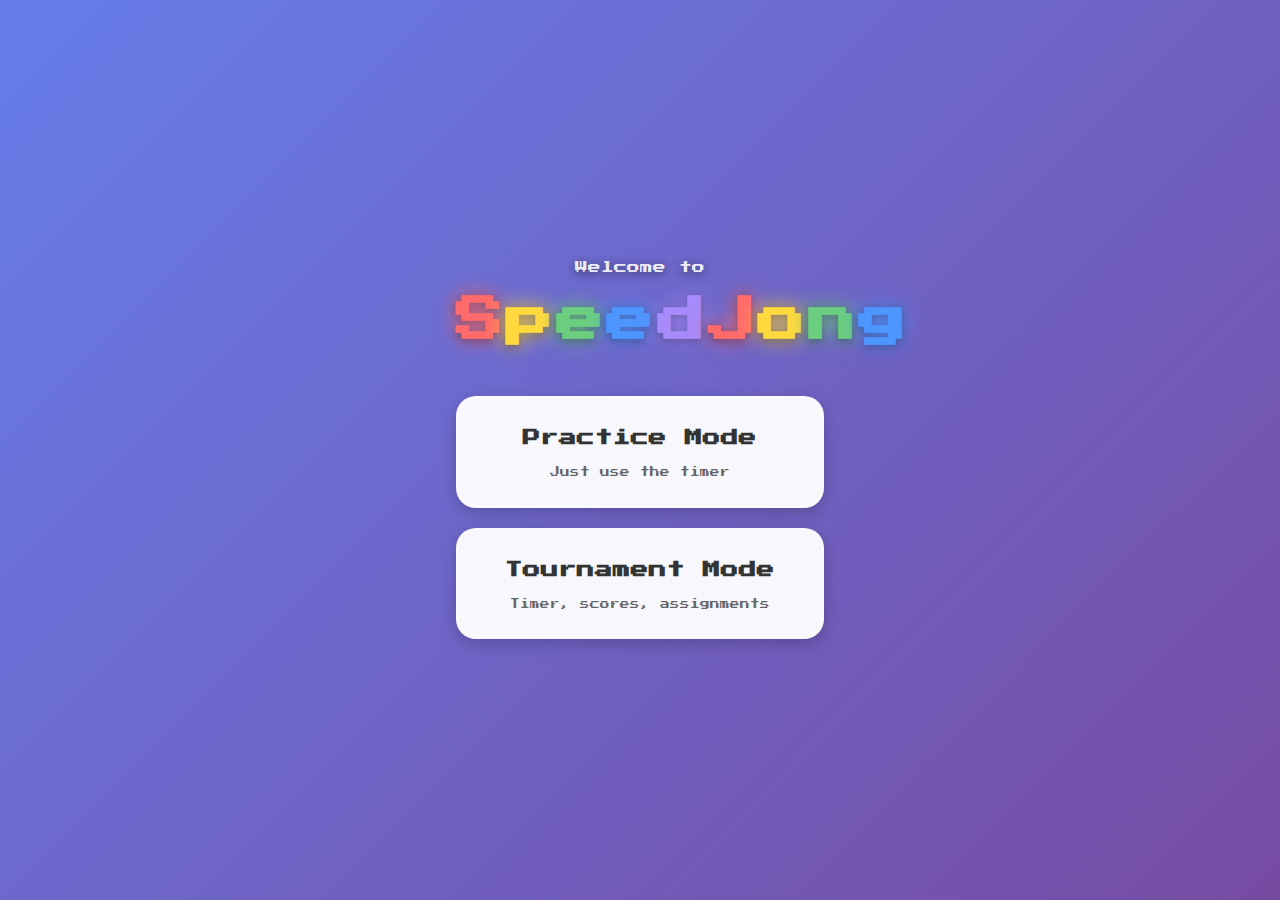
<file: index.html>
<!DOCTYPE html>
<html lang="en">
<head>
    <meta charset="UTF-8">
    <meta name="viewport" content="width=device-width, initial-scale=1.0, viewport-fit=cover">
    <meta name="apple-mobile-web-app-capable" content="yes">
    <meta name="apple-mobile-web-app-status-bar-style" content="black-translucent">
    <title>Speed Jong Timer</title>
    <link rel="icon" type="image/jpeg" href="assets/images/favicon.jpg">
    <link rel="stylesheet" href="css/style.css">
    <style>
        .welcome-text {
            font-size: 0.8rem;
            color: rgba(255, 255, 255, 0.9);
            text-shadow: 0 2px 10px rgba(0,0,0,0.5);
            margin-bottom: 10px;
            text-align: center;
        }

        .speedjong-title {
            font-size: 3rem;
            margin-bottom: 0;
            letter-spacing: 0.05em;
            white-space: nowrap;
        }

        @media (max-width: 768px) {
            .speedjong-title {
                font-size: 2.2rem;
            }
        }

        @media (max-width: 480px) {
            .speedjong-title {
                font-size: 1.6rem;
            }
            .welcome-text {
                font-size: 0.65rem;
            }
        }

        @media (max-width: 360px) {
            .speedjong-title {
                font-size: 1.4rem;
            }
        }

        .speedjong-title span {
            display: inline-block;
            animation: bounce 2s ease-in-out infinite;
            text-shadow: 0 0 20px currentColor, 0 2px 10px rgba(0,0,0,0.5);
        }

        .speedjong-title span:nth-child(1) { color: #ff6b6b; animation-delay: 0s; }
        .speedjong-title span:nth-child(2) { color: #ffd93d; animation-delay: 0.1s; }
        .speedjong-title span:nth-child(3) { color: #6bcf7f; animation-delay: 0.2s; }
        .speedjong-title span:nth-child(4) { color: #4d96ff; animation-delay: 0.3s; }
        .speedjong-title span:nth-child(5) { color: #a78bfa; animation-delay: 0.4s; }
        .speedjong-title span:nth-child(6) { color: #ff6b6b; animation-delay: 0.5s; }
        .speedjong-title span:nth-child(7) { color: #ffd93d; animation-delay: 0.6s; }
        .speedjong-title span:nth-child(8) { color: #6bcf7f; animation-delay: 0.7s; }
        .speedjong-title span:nth-child(9) { color: #4d96ff; animation-delay: 0.8s; }

        @keyframes bounce {
            0%, 100% { transform: translateY(0); }
            50% { transform: translateY(-10px); }
        }

        .mode-container {
            display: flex;
            flex-direction: column;
            gap: 20px;
            max-width: 500px;
            margin: 40px auto 0;
        }

        .mode-card {
            background: rgba(255, 255, 255, 0.95);
            border: 3px solid rgba(255, 255, 255, 0.3);
            border-radius: 20px;
            padding: 25px;
            cursor: pointer;
            transition: all 0.3s ease;
            text-align: center;
            width: 100%;
            font-family: 'Press Start 2P', cursive;
            box-shadow: 0 5px 15px rgba(0, 0, 0, 0.2);
        }

        .mode-card:hover {
            transform: translateY(-5px);
            border-color: rgba(255, 255, 255, 0.6);
            box-shadow: 0 10px 30px rgba(0, 0, 0, 0.3);
        }

        .mode-title {
            font-size: 1.1rem;
            font-weight: bold;
            margin-bottom: 15px;
            color: #333;
            line-height: 1.5;
            white-space: nowrap;
        }

        .mode-description {
            font-size: 0.6rem;
            color: #666;
            line-height: 1.5;
            font-family: 'Press Start 2P', cursive;
        }

        .admin-link {
            text-align: center;
            margin-top: 30px;
        }

        .admin-link {
            font-family: 'Press Start 2P', cursive;
        }

        .admin-link a {
            color: rgba(255, 255, 255, 0.8);
            text-decoration: none;
            font-size: 0.6rem;
            transition: color 0.2s;
        }

        .admin-link a:hover {
            color: white;
            text-decoration: underline;
        }
    </style>
</head>
<body>
    <div id="startScreen" class="screen">
        <div class="container" style="background: transparent; box-shadow: none; padding: 2rem 1rem;">
            <div class="welcome-text">Welcome to</div>
            <h1 class="speedjong-title">
                <span>S</span><span>p</span><span>e</span><span>e</span><span>d</span><span>J</span><span>o</span><span>n</span><span>g</span>
            </h1>

            <div class="mode-container">
                <button class="mode-card" onclick="window.location.href='pages/timer.html?mode=normal'">
                    <div class="mode-title">Practice Mode</div>
                    <div class="mode-description">
                        Just use the timer
                    </div>
                </button>

                <button class="mode-card" onclick="window.location.href='pages/tournament-select.html'">
                    <div class="mode-title">Tournament Mode</div>
                    <div class="mode-description">
                        Timer, scores, assignments
                    </div>
                </button>
            </div>
        </div>
    </div>
</body>
</html>
</file>
<file: css/style.css>
/**
 * Speed Jong Timer Beta
 * Styles for multi-directional countdown timer
 */

/* Import 8-bit retro font */
@font-face {
    font-family: 'Press Start 2P';
    src: url('../assets/fonts/PressStart2P-Regular.ttf') format('truetype');
    font-weight: normal;
    font-style: normal;
    font-display: swap;
}

* {
    margin: 0;
    padding: 0;
    box-sizing: border-box;
}

body {
    font-family: 'Press Start 2P', cursive;
    margin: 0;
    padding: 0;
}

.screen {
    width: 100vw;
    min-height: 100vh;
    display: flex;
    justify-content: center;
    align-items: center;
    transition: background-color 0.3s ease;
}

.hidden {
    display: none !important;
}

/* Start Screen */
#startScreen {
    background: linear-gradient(135deg, #667eea 0%, #764ba2 100%);
    padding: 2rem 0;
    overflow-y: auto;
    -webkit-overflow-scrolling: touch;
}

.container {
    background: white;
    padding: 3rem;
    border-radius: 20px;
    box-shadow: 0 20px 60px rgba(0, 0, 0, 0.3);
    max-width: 400px;
    width: 90%;
}

.mahjong-gif {
    width: 100%;
    max-width: 300px;
    height: auto;
    display: block;
    margin: 0 auto 0;
}

h1 {
    font-size: 1.8rem;
    margin-bottom: 0.5rem;
    text-align: center;
    color: #333;
    line-height: 1.5;
}

.byline {
    font-size: 0.6rem;
    text-align: center;
    color: #666;
    margin-bottom: 1rem;
    font-family: 'Press Start 2P', cursive;
    line-height: 1.5;
}

.config-group {
    margin-bottom: 1.5rem;
}

.config-group label {
    display: block;
    font-size: 0.8rem;
    color: #555;
    margin-bottom: 0.5rem;
    line-height: 1.5;
}

.config-group select {
    width: 100%;
    padding: 0.75rem;
    font-size: 0.9rem;
    font-family: 'Press Start 2P', cursive;
    border: 2px solid #ddd;
    border-radius: 10px;
    transition: border-color 0.3s;
    background-color: white;
    cursor: pointer;
}

.config-group select:focus {
    outline: none;
    border-color: #667eea;
}

.config-group input[type="checkbox"] {
    width: 20px;
    height: 20px;
    margin-right: 0.5rem;
    cursor: pointer;
}

.config-group label:has(input[type="checkbox"]) {
    display: flex;
    align-items: center;
    cursor: pointer;
    user-select: none;
}

.note {
    background: #fef3c7;
    border: 2px solid #f59e0b;
    border-radius: 10px;
    padding: 0.75rem;
    margin-top: 1rem;
    text-align: center;
    font-size: 0.7rem;
    color: #92400e;
    font-weight: normal;
    line-height: 1.5;
}

.start-btn {
    width: 100%;
    padding: 1rem;
    font-size: 1rem;
    font-family: 'Press Start 2P', cursive;
    font-weight: normal;
    color: white;
    background: linear-gradient(135deg, #667eea 0%, #764ba2 100%);
    border: none;
    border-radius: 10px;
    cursor: pointer;
    transition: transform 0.2s, box-shadow 0.2s;
    margin-top: 1rem;
    line-height: 1.5;
}

.start-btn:hover {
    transform: translateY(-2px);
    box-shadow: 0 10px 20px rgba(102, 126, 234, 0.3);
}

.start-btn:active {
    transform: translateY(0);
}

/* Round Info Badge on Timer Config */
.round-info-badge {
    text-align: center;
    padding: 12px 20px;
    margin: 0 auto 15px;
    border-radius: 10px;
    font-family: 'Press Start 2P', cursive;
    font-size: 0.7rem;
    max-width: 300px;
    display: none;
}

.round-info-badge.in-progress {
    background: #dcfce7;
    color: #15803d;
    border: 2px solid #22c55e;
    display: block;
}

.round-info-badge.completed {
    background: #fee2e2;
    color: #991b1b;
    border: 2px solid #ef4444;
    display: block;
}

.round-info-badge.staging {
    background: #fef3c7;
    color: #92400e;
    border: 2px solid #fbbf24;
    display: block;
}

.round-info-badge.no-round {
    background: #f3f4f6;
    color: #6b7280;
    border: 2px solid #9ca3af;
    display: block;
}

/* Game Screen */
#gameScreen {
    background-color: #4ade80;
    cursor: pointer;
    user-select: none;
    -webkit-user-select: none;
    -webkit-touch-callout: none;
    position: relative;
    overflow: hidden;
    height: 100vh;
}

/* Flash effect overlay */
#gameScreen::before {
    content: '';
    position: absolute;
    top: 0;
    left: 0;
    right: 0;
    bottom: 0;
    background-color: white;
    opacity: 0;
    pointer-events: none;
    z-index: 1000;
}

#gameScreen.flash::before {
    animation: flashEffect 0.6s ease-out;
}

@keyframes flashEffect {
    0% {
        opacity: 1;
    }
    15% {
        opacity: 0;
    }
    30% {
        opacity: 1;
    }
    45% {
        opacity: 0;
    }
    100% {
        opacity: 0;
    }
}

#gameScreen.timeout {
    animation: redFlash 0.5s ease-in-out infinite;
}

@keyframes redFlash {
    0%, 100% {
        background-color: #ef4444;
    }
    50% {
        background-color: #dc2626;
    }
}

.timer-container {
    position: fixed;
    top: 0;
    left: 0;
    width: 100vw;
    height: 100vh;
}

.countdown-circle {
    width: 100%;
    height: 100%;
}

.countdown-pie {
    fill: rgb(255, 255, 255);
    stroke: none;
    filter: drop-shadow(0 0 30px rgba(255, 255, 255, 0.5));
}

.timer-text {
    position: fixed;
    top: 50%;
    left: 50%;
    transform: translate(-50%, -50%);
    font-size: 20vmin;
    font-weight: normal;
    font-family: 'Press Start 2P', cursive;
    color: white;
    text-shadow: 0 0 30px rgba(255, 255, 255, 0.8);
    pointer-events: none;
    z-index: 10;
    mix-blend-mode: difference;
}

.tap-hint {
    position: fixed;
    top: 50%;
    left: 50%;
    transform: translate(-50%, calc(-50% + 15vmin));
    font-size: 0.8rem;
    font-family: 'Press Start 2P', cursive;
    color: white;
    opacity: 0;
    font-weight: normal;
    text-shadow: 0 2px 10px rgba(0, 0, 0, 0.5);
    text-align: center;
    white-space: nowrap;
    z-index: 100;
    transition: opacity 0.3s ease;
    mix-blend-mode: difference;
}

.tap-hint.visible {
    opacity: 0.8;
}

.timeout-gif {
    position: fixed;
    top: 50%;
    left: 50%;
    transform: translate(-50%, calc(-50% - 15vmin));
    width: 100px;
    height: 100px;
    opacity: 0;
    z-index: 100;
    transition: opacity 0.3s ease;
    image-rendering: pixelated;
}

.timeout-gif.visible {
    opacity: 1;
}

.tap-gif {
    position: fixed;
    width: 125px;
    height: 125px;
    pointer-events: none;
    z-index: 150;
    opacity: 0;
    transform: translate(-50%, -50%) rotate(0deg);
}

.tap-gif.visible {
    opacity: 1;
    transition: none;
}

.tap-gif.fade-out {
    opacity: 0;
    transition: opacity 0.3s ease;
}

.settings-hint {
    position: fixed;
    top: 50%;
    left: 50%;
    transform: translate(-50%, -50%);
    font-size: 1rem;
    font-family: 'Press Start 2P', cursive;
    color: white;
    opacity: 0;
    font-weight: normal;
    text-shadow: 0 2px 10px rgba(0, 0, 0, 0.5);
    text-align: center;
    white-space: nowrap;
    z-index: 100;
    transition: opacity 0.3s ease;
    mix-blend-mode: difference;
    line-height: 1.5;
}

.settings-hint.visible {
    opacity: 0.9;
}

/* Tournament Scoring Modal */
.scoring-modal {
    position: fixed;
    top: 0;
    left: 0;
    right: 0;
    bottom: 0;
    background: rgba(0, 0, 0, 0.95);
    backdrop-filter: blur(10px);
    z-index: 500;
    display: flex;
    justify-content: center;
    align-items: center;
    font-family: -apple-system, BlinkMacSystemFont, 'Segoe UI', Roboto, sans-serif;
}

.scoring-modal-content {
    background: white;
    border-radius: 20px;
    padding: 30px;
    max-width: 600px;
    width: 90%;
    max-height: 80vh;
    overflow-y: auto;
    box-shadow: 0 20px 60px rgba(0, 0, 0, 0.5);
}

.scoring-modal-header {
    text-align: center;
    color: #1f2937;
    margin-bottom: 25px;
}

.players-scoring {
    display: grid;
    grid-template-columns: repeat(2, 1fr);
    gap: 15px;
    margin-bottom: 25px;
}

.player-score-card {
    background: #f9fafb;
    border: 2px solid #e5e7eb;
    border-radius: 12px;
    padding: 15px;
    text-align: center;
    transition: all 0.2s;
}

.player-score-card:hover {
    border-color: #667eea;
    box-shadow: 0 2px 8px rgba(102, 126, 234, 0.1);
}

.player-score-name {
    font-size: 14px;
    color: #1f2937;
    font-weight: 600;
    margin-bottom: 5px;
    white-space: nowrap;
    overflow: hidden;
    text-overflow: ellipsis;
}

.player-score-position {
    font-size: 12px;
    color: #6b7280;
    margin-bottom: 10px;
}

.score-display {
    font-size: 28px;
    color: #667eea;
    font-weight: bold;
    margin-bottom: 10px;
}

.score-controls {
    display: flex;
    gap: 8px;
    justify-content: center;
}

.score-btn {
    background: white;
    border: 2px solid #e5e7eb;
    color: #1f2937;
    font-size: 20px;
    font-weight: bold;
    width: 50px;
    height: 50px;
    border-radius: 10px;
    cursor: pointer;
    transition: all 0.2s;
    padding: 0;
    display: flex;
    align-items: center;
    justify-content: center;
}

.score-btn:active {
    transform: scale(0.95);
}

.score-btn.win {
    background: #10b981;
    border-color: #059669;
    color: white;
}

.score-btn.win:hover {
    background: #059669;
}

.score-btn.lose {
    background: #ef4444;
    border-color: #dc2626;
    color: white;
}

.score-btn.lose:hover {
    background: #dc2626;
}

.close-scoring-btn {
    width: 100%;
    padding: 15px;
    background: linear-gradient(135deg, #667eea 0%, #764ba2 100%);
    color: white;
    border: none;
    border-radius: 12px;
    font-size: 16px;
    font-weight: 600;
    cursor: pointer;
    transition: all 0.2s;
    font-family: -apple-system, BlinkMacSystemFont, 'Segoe UI', Roboto, sans-serif;
}

.close-scoring-btn:hover {
    transform: translateY(-2px);
    box-shadow: 0 4px 12px rgba(102, 126, 234, 0.4);
}

.close-scoring-btn:active {
    transform: translateY(0);
}

/* Responsive */
@media (max-width: 768px) {
    h1 {
        font-size: 1.5rem;
        line-height: 1.5;
    }
    
    .container {
        padding: 2rem;
    }
    
    .timer-text {
        font-size: 16vmin;
    }
    
    .players-scoring {
        grid-template-columns: repeat(2, 1fr);
    }
}

@media (max-width: 480px) {
    h1 {
        font-size: 1.2rem;
        line-height: 1.5;
    }
    
    .timer-text {
        font-size: 14vmin;
    }
    
    .settings-hint {
        font-size: 0.7rem;
        line-height: 1.5;
    }
    
    .note {
        font-size: 0.7rem;
        line-height: 1.5;
    }
    
    .scoring-modal-content {
        padding: 20px;
        width: 95%;
    }
    
    .players-scoring {
        grid-template-columns: 1fr;
        gap: 12px;
    }
    
    .player-score-name {
        font-size: 12px;
    }
    
    .score-display {
        font-size: 24px;
    }
    
    .score-btn {
        width: 45px;
        height: 45px;
        font-size: 18px;
    }
}
</file>
